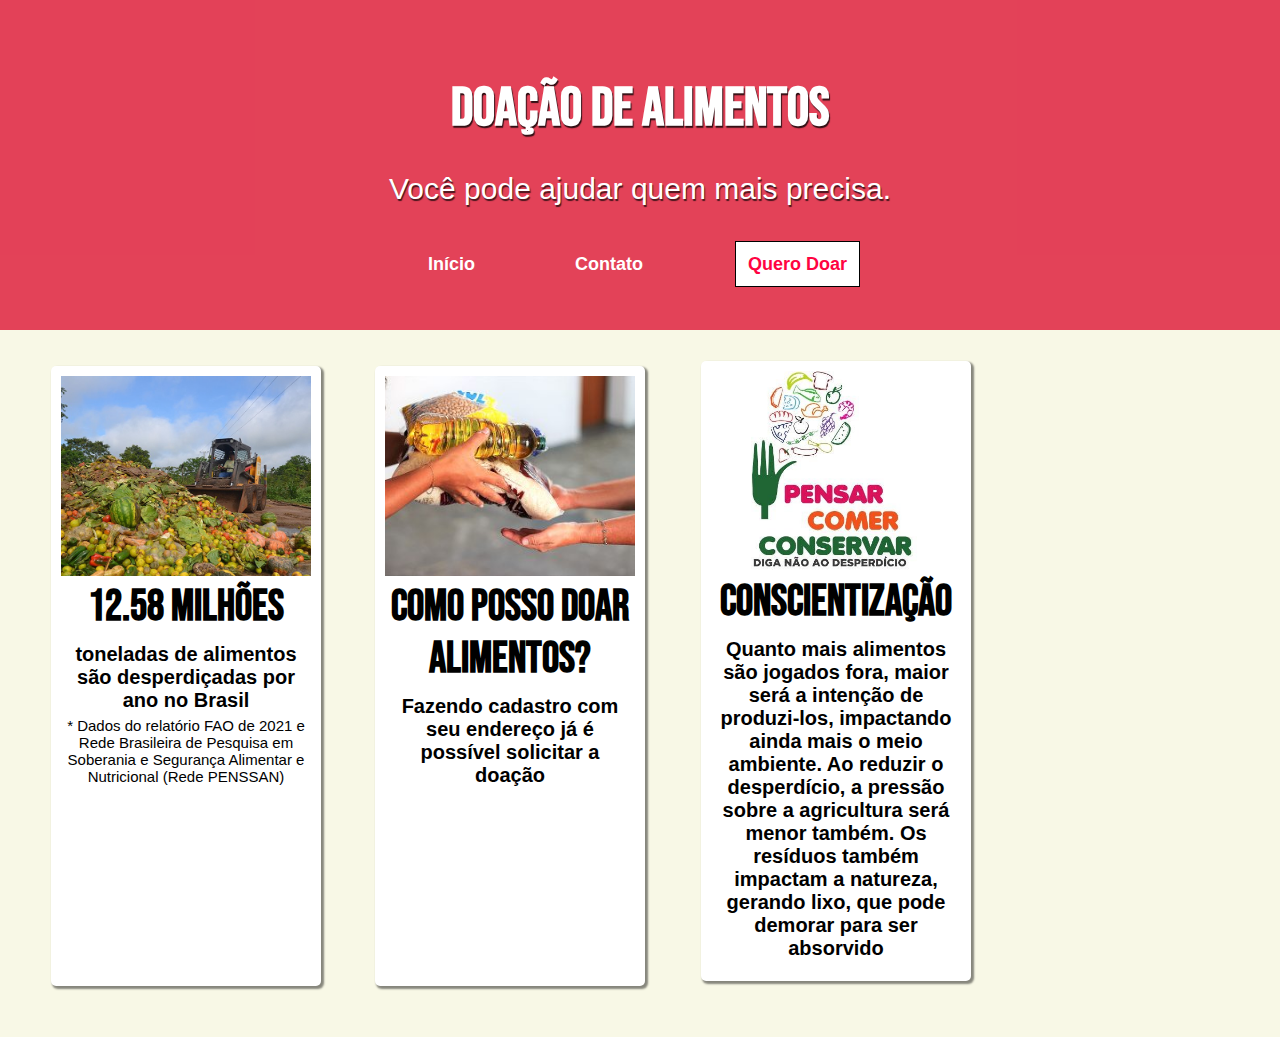
<file: index.html>
<!DOCTYPE html>
<html lang="pt-br">
<head>
    <meta charset="UTF-8">
    <meta name="viewport" content="width=device-width, initial-scale=1.0">
    <link rel="stylesheet" href="estilos/style.css">
    <link rel="stylesheet" href="estilos/media-query.css">
    <link rel="stylesheet" href="estilos/mediaquerycelular.css">
    <title>Doação de alimentos</title>
</head>
<body>

    <header>
        <h1>Doação de alimentos</h1>
        <p>Você pode ajudar quem mais precisa.</p>
         <menu>
        <a href="index.html" target="_self">Início</a>
       
        <a href="contato/index.html" target="_self">Contato</a>
        <a id="querodoar" href="pag02/index.html" target="_self">Quero Doar</a>
    </menu>
    </header>

   
    

    <main>

        
        <section class="um">
            <aside id="primeira">
                <div id="primeiraimagem">
                    
                </div>
                <h3>12.58 milhões</h3>
                <p>toneladas de alimentos são desperdiçadas por ano no Brasil </p>
                <p id="paragrafo">* Dados do relatório FAO de 2021 e Rede Brasileira de Pesquisa em Soberania e Segurança Alimentar e Nutricional (Rede PENSSAN)</p>
            </aside>

            <aside id="segunda">
                <div id="segundaimagem">

                </div>
                <h3>Como posso doar alimentos? </h3>
                <p>Fazendo cadastro com seu endereço já é possível solicitar a doação </p>
                

               
            </aside>

           <aside id="terceira">
                <div id="terceiraimagem">

                    
                </div>
                <h3>Conscientização</h3>
                <p id="paragrafo3">Quanto mais alimentos são jogados fora, maior será a intenção de produzi-los, impactando ainda mais o meio ambiente. Ao reduzir o desperdício, a pressão sobre a agricultura será menor também.
                    Os resíduos também impactam a natureza, gerando lixo, que pode demorar para ser absorvido

                    </p>

            </aside>

        </section>
                    

        
       </main>

</body>
</html>
</file>
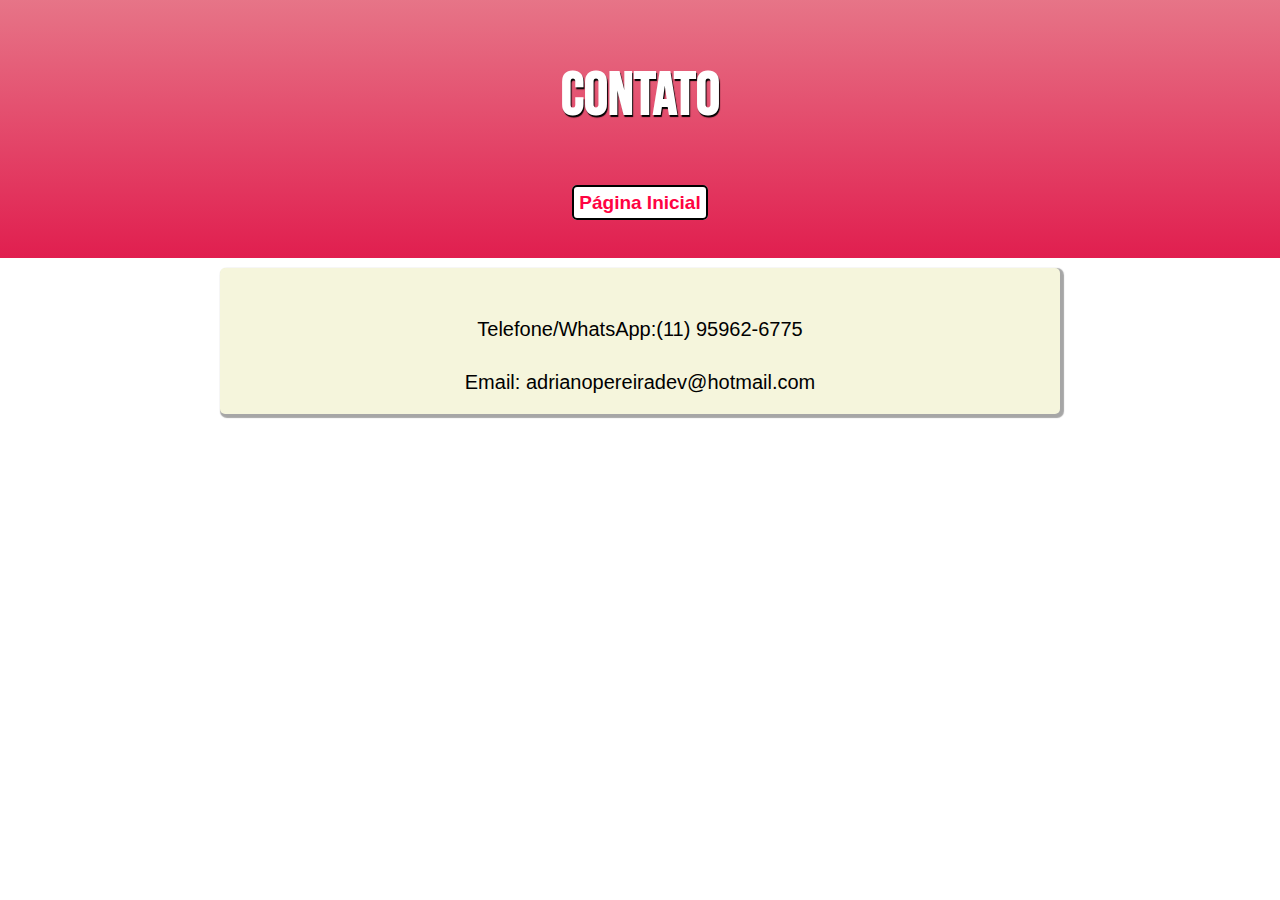
<file: contato/index.html>
<!DOCTYPE html>
<html lang="pt-br">
<head>
    <meta charset="UTF-8">
    <meta name="viewport" content="width=device-width, initial-scale=1.0">
    <title>Contato</title>
    <link rel="stylesheet" href="style.css">
    

      
</head>
<body>

    <header>

        <h1>Contato</h1>

<menu>
        <a href="../index.html" rel="prev">Página Inicial</a>
        
    </menu>
    </header>
    

    <main>

        
            <article>
                <p class="paragrafo">Telefone/WhatsApp:(11) 95962-6775</p>
                <p class="paragrafo">Email: adrianopereiradev@hotmail.com</p>
            </article>
        

    </main>
    
</body>
</html>
</file>
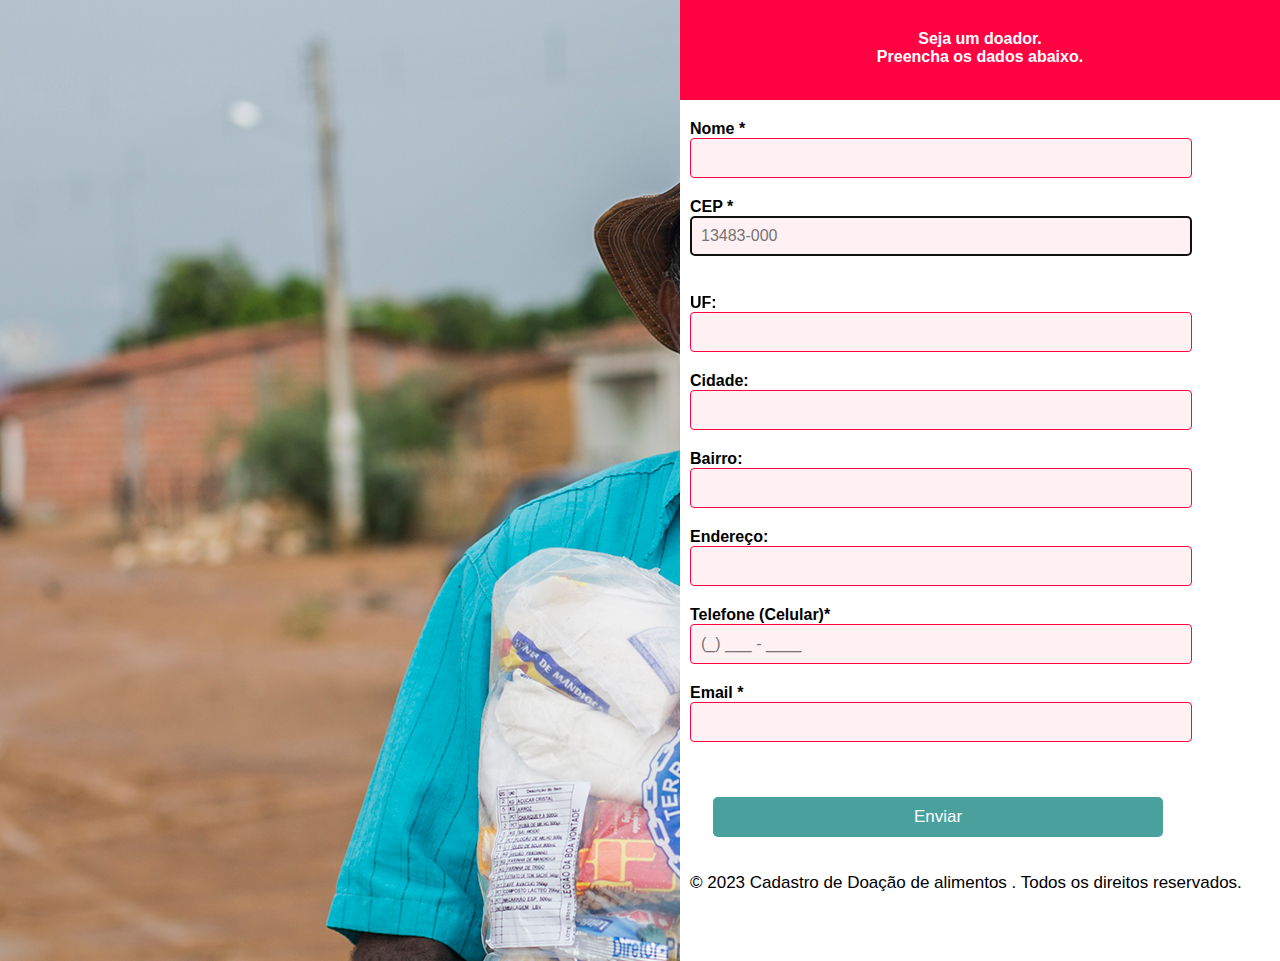
<file: pag02/index.html>
<!DOCTYPE html>
<html lang="pt-br">
<head>
    <meta charset="UTF-8">
    <meta name="viewport" content="width=device-width, initial-scale=1.0">
    <title>Doação de alimentos</title>
    <link rel="stylesheet" href="pag02.css">
	<link rel="stylesheet" href="media-query.css">
</head>
<body>
    <header>
            
    </header>

    

    <main>

        <section id="cadastro">

            <div id="imagem">

            </div>

            <div>
                <form action="cadastro.php">

                    <div id="doador"> <p>
                        Seja um doador. <br>
                        Preencha os dados abaixo.
                    </p></div>

                    <div class="campoum">
                        <label for="inome">Nome * </label>
                        <input type="text" name="nome" id="inome">
                    </div>
                    <div class="campodois">

                        <label for="cep">CEP *</label> <input type="text" id="cep" maxlength="9" placeholder="13483-000" autofocus><br><br>
			<label for="uf">UF:</label> <input type="text" id="uf"><br>
			<label for="cidade">Cidade:</label> <input type="text" id="cidade"><br>
			<label for="bairro">Bairro:</label> <input type="text" id="bairro"><br>
			<label for="endereco">Endereço:</label> <input type="text" id="endereco">
		</form>
		<script src="https://code.jquery.com/jquery-3.0.0.min.js"></script>
		<script>
			/*
			 * Para efeito de demonstração, o JavaScript foi
			 * incorporado no arquivo HTML.
			 * O ideal é que você faça em um arquivo ".js" separado. Para mais informações
			 * visite o endereço https://developer.yahoo.com/performance/rules.html#external
			 */
			
			// Registra o evento blur do campo "cep", ou seja, a pesquisa será feita
			// quando o usuário sair do campo "cep"
			$("#cep").blur(function(){
				// Remove tudo o que não é número para fazer a pesquisa
				var cep = this.value.replace(/[^0-9]/, "");
				
				// Validação do CEP; caso o CEP não possua 8 números, então cancela
				// a consulta
				if(cep.length != 8){
					return false;
				}
				
				// A url de pesquisa consiste no endereço do webservice + o cep que
				// o usuário informou + o tipo de retorno desejado (entre "json",
				// "jsonp", "xml", "piped" ou "querty")
				var url = "https://viacep.com.br/ws/"+cep+"/json/";
				
				// Faz a pesquisa do CEP, tratando o retorno com try/catch para que
				// caso ocorra algum erro (o cep pode não existir, por exemplo) a
				// usabilidade não seja afetada, assim o usuário pode continuar//
				// preenchendo os campos normalmente
				$.getJSON(url, function(dadosRetorno){
					try{
						// Preenche os campos de acordo com o retorno da pesquisa
						$("#endereco").val(dadosRetorno.logradouro);
						$("#bairro").val(dadosRetorno.bairro);
						$("#cidade").val(dadosRetorno.localidade);
						$("#uf").val(dadosRetorno.uf);
					}catch(ex){}
				});
			});
		</script>
                        

                </div>


                    <div class="campotres">
                        <label for="itel">Telefone (Celular)*</label>
                        <input type="tel" name="tel" id="itel"
                        autocomplete="tel" required pattern="^\(\d{2}\)\d{4,5}-\d{4}$" placeholder="(_) ___ - ____">
                    </div>
                    <div class="campoquatro">
                        <label for="iemail">Email * </label>
                        <input type="email" name="email" id="iemail">
                    </div>

					<div class="enviar">
						<input type="submit" value="Enviar">
					</div>
					<br>
					<br>

					<p id="ultimoparagrafo">
						&copy; 2023	Cadastro de Doação de alimentos . Todos os direitos reservados.
					</p>
            
            
                </form>
            
            
            </div>
        </section>
    </main>

    
</body>
</html>
</file>
<file: estilos/style.css>
@charset "UTF-8";


@import url('https://fonts.googleapis.com/css2?family=Bebas+Neue&display=swap');


:root {
    --fonte-bebas:'Bebas Neue', sans-serif;
    --fonte-padão:'system-ui, -apple-system, BlinkMacSystemFont, 'Segoe UI', Roboto, Oxygen, Ubuntu, Cantarell, 'Open Sans', 'Helvetica Neue', sans-serif';
    --fonte-arial: Arial, Helvetica, sans-serif;

    --corrosa:rgb(255, 3, 66);
}


 *{
    margin: 0px;
    padding: 0px;
 }

 body {
    min-width: 200px;
    
    
 }

 header {
    padding: 40px;
   background-color: rgba(221, 14, 48, 0.781);   
   height: 250px;
  
    
 }
    
 section {
   margin-left: 150px;
   margin-top: 40px;
 }
    

 header > h1 {
    font-family: var(--fonte-bebas);
     text-align: center;
     color: rgb(255, 255, 255);
     font-size: 55px;
     text-shadow: 1px 2px 1px rgba(2, 2, 2, 0.795);
     margin: auto;
     padding: 5px;
    max-width:505px;
     padding-top: 35px;
         
       
   }

   header p {
      font-family: var(--fonte-arial);
     text-align: center;
     color: rgb(255, 255, 255);
     font-size: 30px;
     text-shadow: 1px 2px 1px rgba(2, 2, 2, 0.685);
     margin: auto;
     padding: 45px;
    max-width:505px;
     height: 67px;
     margin-top: -20px;
   }


 menu {
    text-align: center;
    margin: -30px;
   
    
 }

 menu > a  { 
    
     
   padding: 8px;
   text-decoration: none;
   color: white;
   margin: 40px;
   
   font-family:var(--fonte-arial);
   font-size: 18px;
   font-weight: bold;
   
     
     
     
 }

#querodoar {
   background-color: white;
   color: var(--corrosa);
   padding: 12px;
   border: 1px solid black;
   text-decoration: none;
}





.um {
   padding: 35px;
   display: inline-flex;
}


 a:hover {

        text-decoration: underline;
 }   
    
     
section h2 {
    font-family: var(--fonte-bebas);
    font-size: 30px;
    color: var(--corrosa);
    text-shadow: 1px black;

}


#paragrafo {
 
  font-size: 15px;
  font-weight: normal;
  padding-top: 25px;

}

 




 



 #primeiraimagem {
 
   background-image: url(../imagens/imagem_materia.jpg);
   background-repeat: no-repeat;
   background-position: center;
   background-size: cover;
   height: 400px;
   width: 450px;
   

}

#segundaimagem {

   background-image: url(../imagens/materia-dia.jpg);
   height: 400px;
   width: 450px;
   background-position: center;
   background-repeat: no-repeat;
   background-size: cover;


}

#terceiraimagem {

   background-image: url(../imagens/desperdicio.jpeg);
   height: 400px;
   width: 450px;
   background-position: center;
   background-repeat: no-repeat;
   background-size: contain;
}




aside#primeira:hover >h3 {

   background-color: var(--corrosa);
   color: white;
   
}
   
aside#primeira:hover >p {

   background-color: var(--corrosa);
   color: white;
}
   

aside#primeira:hover {
   background-color: var(--corrosa);
  
   
}

   



 aside#primeira {
   padding: 10px;
   width: 450px;
   height: 600px;
   border-radius: 5px;
   box-shadow: 2px 2px 2px 1px  rgba(0, 0, 0, 0.459);
   margin-bottom: -20px;
   
   
   
 }





 

 aside#segunda  {
   background-color: rgb(255, 255, 255);
   padding: 10px;
   width: 450px;
   height: 600px;
   margin-left: 70px;
   box-shadow: 2px 2px 2px 1px  rgba(0, 0, 0, 0.459);
   border-radius: 5px;
   
   margin-bottom: -20px;

   
   
 }



 
 aside#terceira {
   background-color: rgb(255, 255, 255);
   padding: 10px;
   width: 450px;
   height: 600px;
   margin-left: 60px;
   box-shadow: 2px 2px 2px 1px  rgba(0, 0, 0, 0.459);
   border-radius: 5px;

   margin-bottom: -20px;

}

aside#segunda:hover > #doar {

   background-color: white;
   color: var(--corrosa);
}

 aside#segunda:hover {
   background-color: var(--corrosa);
 }

aside#segunda:hover >h3 {

   background-color: var(--corrosa);
   color: white;
   
}
   
aside#segunda:hover >p {

   background-color: var(--corrosa);
   color: white;
}


aside#terceira:hover >h3 {

   background-color: var(--corrosa);
   color: white;
   
}
   
aside#terceira:hover >p {

   background-color: var(--corrosa);
   color: white;
}
   

aside#terceira:hover {
   background-color: var(--corrosa);
  
   
}


 aside h3 {


   color: rgb(0, 0, 0);
   font-size: 43px;
   font-family: var(--fonte-bebas);
   padding-top: 30px;
   text-align: center;
   padding-top: 5px;

 }

 aside p {
   font-weight: bold;
   color: rgb(0, 0, 0);
   font-size: 20px;
   font-family: var(--fonte-arial);
   text-align: center;
   padding-top: 10px;
   
 }
</file>
<file: estilos/media-query.css>
@charset "UTF-8";


:root {
    --fonte-bebas:'Bebas Neue', sans-serif;
    --fonte-padão:'system-ui, -apple-system, BlinkMacSystemFont, 'Segoe UI', Roboto, Oxygen, Ubuntu, Cantarell, 'Open Sans', 'Helvetica Neue', sans-serif';
    --fonte-arial: Arial, Helvetica, sans-serif;

    --corrosa:rgb(255, 3, 66);
}

@media screen and (min-width : 250px) and (max-width: 500px) {


    body {
        background-color: rgba(245, 245, 220, 0.705);
    }

    header {
        padding: 40px;
       background-color: rgba(221, 14, 48, 0.781);   
       height: 250px;
      
        
     }

     section {
        margin-top: 40px;
      }

      menu > a  { 

        padding: 8px;
        text-decoration: none;
        color: white;
        margin: 40px;
        
        font-family:var(--fonte-arial);
        font-size: 18px;
        font-weight: bold;
      
       
             
    }

    menu > a:hover {

        
        
    }

    #paragrafo {
 
        font-size: 15px;
        font-weight: normal;
        padding-top: 5px;
      
      }

      .um {
        padding:  1px;
        display: block;
        
       

        
        
     }

      #primeiraimagem {
        
        background-image: url(../imagens/imagem_materia.jpg);
        background-repeat: no-repeat;
        background-position: center;
        background-size: cover;
        height: 300px;
        width: 350px;
        
     
     }
     #segundaimagem {
        background-image: url(../imagens/materia-dia.jpg);
        height: 300px;
        width: 350px;
        background-position: center;
        background-repeat: no-repeat;
        background-size: cover;
     
     
     }

     #terceiraimagem {

        background-image: url(../imagens/desperdicio.jpeg);
        height: 300px;
        width: 350px;
        background-position: center;
        background-repeat: no-repeat;
        background-size: contain;
     }


     aside#primeira {
        
      
        display: inline-block;
        padding: 10px;
        width: 350px;
        height: 500px;
        border-radius: 5px;
        box-shadow: 2px 2px 2px 1px  rgba(0, 0, 0, 0.459);
        margin-left: -100px;
                
      }


      aside#segunda {
        
        display: inline-block;
      background-color: rgb(255, 255, 255);
        padding: 10px;
        width: 350px;
        height: 500px;
        margin-left: 50px;
        margin-top: 54px;
        box-shadow: 2px 2px 2px 1px  rgba(0, 0, 0, 0.459);
        border-radius: 5px;
        margin-left: -100px;
        margin-top: 55px;
        
              
        
      }

      aside#terceira {

        display: inline-block;
       background-color: rgb(255, 255, 255);
        padding: 10px;
        width: 350px;
        height: 500px;
        margin-left: 60px;
        box-shadow: 2px 2px 2px 1px  rgba(0, 0, 0, 0.459);
        border-radius: 5px;
        
        margin: auto;
        margin-top: 54px;
        margin-bottom: 55px;
        margin-left: -100px;
        

        
     
    
     
     }
     
     
}


@media screen and (min-width : 500px) and (max-width: 1202px) {


  body {
      background-color: rgba(245, 245, 220, 0.705);
     
  }

  header {
      padding: 40px;
     background-color: rgba(221, 14, 48, 0.781);   
     height: 250px;
    
      
   }

   section {
      margin-top: 40px;
    }

    menu > a  { 

      
           
  }

  menu > a:hover {

     
      
  }

  #paragrafo {

      font-size: 15px;
      font-weight: normal;
      padding-top: 5px;
    
    }

    .um {
      padding:  1px;
      display: block;
     

      
      
   }

    #primeiraimagem {
      
      background-image: url(../imagens/imagem_materia.jpg);
      background-repeat: no-repeat;
      background-position: center;
      background-size: cover;
      height: 200px;
      width: 250px;
      
   
   }
   #segundaimagem {
      background-image: url(../imagens/materia-dia.jpg);
      height: 200px;
      width: 250px;
      background-position: center;
      background-repeat: no-repeat;
      background-size: cover;
   
   
   }

   #terceiraimagem {

      background-image: url(../imagens/desperdicio.jpeg);
      height: 200px;
      width: 250px;
      background-position: center;
      background-repeat: no-repeat;
      background-size: contain;
   }


   aside#primeira {
      
    background-color: white;
      display:  inline-block;
      padding: 10px;
      width: 250px;
      height: 602px;
      border-radius: 5px;
      box-shadow: 2px 2px 2px 1px  rgba(0, 0, 0, 0.459);
      margin-left: -100px;
      
      
              
    }


    aside#segunda {
      
      display: inline-block;
    background-color: rgb(255, 255, 255);
      padding: 10px;
      width: 250px;
      height: 604px;
      margin-left: 50px;
      box-shadow: 2px 2px 2px 1px  rgba(0, 0, 0, 0.459);
      border-radius: 5px;
      
      margin-top: 50px;
      
      
            
      
    }

    aside#terceira {

      display: block;
     background-color: rgb(255, 255, 255);
      padding: 10px;
      width: 250px;
      height: 602px;
      margin-left: 60px;
      box-shadow: 2px 2px 2px 1px  rgba(0, 0, 0, 0.459);
      border-radius: 5px;
      margin: auto;
      margin-top: 100px;

      margin-left: -100px;
      margin-bottom: 55px;

      
   
  
   
   }
   
   
}





@media screen and (min-width : 1201px) and (max-width:1500px)  {


  body {
      background-color: rgba(245, 245, 220, 0.705);
  }

  header {
      padding: 40px;
     background-color: rgba(221, 14, 48, 0.781);   
     height: 250px;
    
      
   }

   section {
      margin-top: 40px;
    }

    menu > a  { 

     
           
  }

  menu > a:hover {

      
      
  }

  #paragrafo {

      font-size: 15px;
      font-weight: normal;
      padding-top: 5px;
    
    }

    .um {
      padding:  1px;
      display: block;
     
      
     

      
      
   }

   section h2 {
    font-family: var(--fonte-bebas);
    font-size: 20px;
    color: var(--corrosa);
    text-shadow: 1px black;

}


    #primeiraimagem {
      
      background-image: url(../imagens/imagem_materia.jpg);
      background-repeat: no-repeat;
      background-position: center;
      background-size: cover;
      height: 200px;
      width: 250px;
      
   
   }
   #segundaimagem {
      background-image: url(../imagens/materia-dia.jpg);
      height: 200px;
      width: 250px;
      background-position: center;
      background-repeat: no-repeat;
      background-size: cover;
   
   
   }

   #terceiraimagem {

      background-image: url(../imagens/desperdicio.jpeg);
      height: 200px;
      width: 250px;
      background-position: center;
      background-repeat: no-repeat;
      background-size: contain;
   }


   aside#primeira {
      
 background-color: white;
      display:  inline-block;
      padding: 10px;
      width: 250px;
      height: 600px;
      border-radius: 5px;
      box-shadow: 2px 2px 2px 1px  rgba(0, 0, 0, 0.459);
      margin-left: -100px;
      margin-top: -5px;
      


                   
    }


    aside#segunda {
      
      display: inline-block;
    background-color: rgb(255, 255, 255);
      padding: 10px;
      width: 250px;
      height: 600px;
      margin-left: 50px;
      box-shadow: 2px 2px 2px 1px  rgba(0, 0, 0, 0.459);
      border-radius: 5px;
      margin-top: -55px;
      
      
            
      
    }

    aside#terceira {

      display: block;
     background-color: rgb(255, 255, 255);
      padding: 10px;
      width: 250px;
      height: 600px;
      
      margin-left: 550px;
      box-shadow: 2px 2px 2px 1px  rgba(0, 0, 0, 0.459);
      border-radius: 5px;
      
      margin-top: -605px;

      margin-bottom: 55px;

      
     

     
      

      

      
     

      
   
  
   
   }
   
   
}


  
@media screen and (min-width :1501px) and (max-width:1900px)  {

  body {
    background-color: rgb(245, 245, 220, 0.705);
  }

#primeiraimagem {
 
  background-image: url(../imagens/imagem_materia.jpg);
  background-repeat: no-repeat;
  background-position: center;
  background-size: cover;
  height: 350px;
  width: 400px;
  

}

#segundaimagem {

  background-image: url(../imagens/materia-dia.jpg);
  height: 350px;
  width: 400px;
  background-position: center;
  background-repeat: no-repeat;
  background-size: cover;


}

#terceiraimagem {

  background-image: url(../imagens/desperdicio.jpeg);
  height: 350px;
  width: 400px;
  background-position: center;
  background-repeat: no-repeat;
  background-size: contain;
}

aside#primeira {
  background-color: white;
   margin-left: -85px;
  padding: 10px;
  width: 400px;
  height: 600px;
  border-radius: 5px;
  box-shadow: 2px 2px 2px 1px  rgba(0, 0, 0, 0.459);
  margin-bottom: -20px;
  
  
  
}







aside#segunda  {

  display: block;
  background-color: rgb(255, 255, 255);
  padding: 10px;
  width: 400px;
  height: 600px;
  margin-left: 400px;
  box-shadow: 2px 2px 2px 1px  rgba(0, 0, 0, 0.459);
  border-radius: 5px;
  margin-top: -622px;
  
  margin-bottom: 3px;

  
  
}




aside#terceira {

  display: block;
  background-color: rgb(255, 255, 255);
  padding: 10px;
  width: 400px;
  height: 600px;
  margin-left: 900px;
  box-shadow: 2px 2px 2px 1px  rgba(0, 0, 0, 0.459);
  border-radius: 5px;
  margin-top: -620px;
  margin-bottom: 50px;

 

}


.um {
  padding:  1px;
  display:  block;


}

}


@media screen and (min-width :1902px)  {

 
  body {
    background-color: rgba(245, 245, 220, 0.705);
  }

  #primeiraimagem {
   
    background-image: url(../imagens/imagem_materia.jpg);
    background-repeat: no-repeat;
    background-position: center;
    background-size: cover;
    height: 350px;
    width: 400px;
    
  
  }
  
  #segundaimagem {
  
    background-image: url(../imagens/materia-dia.jpg);
    height: 350px;
    width: 400px;
    background-position: center;
    background-repeat: no-repeat;
    background-size: cover;
  
  
  }
  
  #terceiraimagem {
  
    background-image: url(../imagens/desperdicio.jpeg);
    height: 350px;
    width: 400px;
    background-position: center;
    background-repeat: no-repeat;
    background-size: contain;
  }
  
  aside#primeira {

    background-color: white;
     margin-left: -5px;
    padding: 10px;
    width: 400px;
    height: 600px;
    border-radius: 5px;
    box-shadow: 2px 2px 2px 1px  rgba(0, 0, 0, 0.459);
    margin-bottom: -20px;
    
    
    
  }
  
  
  
  
  
  
  
  aside#segunda  {
  
    display: block;
    background-color: rgb(255, 255, 255);
    padding: 10px;
    width: 400px;
    height: 600px;
    margin-left: 550px;
    box-shadow: 2px 2px 2px 1px  rgba(0, 0, 0, 0.459);
    border-radius: 5px;
    margin-top: -622px;
    
    margin-bottom: 3px;
  
    
    
  }
  
  
  
  
  aside#terceira {
  
    display: block;
    background-color: rgb(255, 255, 255);
    padding: 10px;
    width: 400px;
    height: 600px;
    margin-left: 1100px;
    box-shadow: 2px 2px 2px 1px  rgba(0, 0, 0, 0.459);
    border-radius: 5px;
    margin-top: -620px;
    margin-bottom: 50px;
  
   
  
  }
  
  
  .um {
    padding:  1px;
    display:  block;
  
  
  }
  
  }
</file>
<file: estilos/mediaquerycelular.css>
@charset "UTF-8";


:root {
    --fonte-bebas:'Bebas Neue', sans-serif;
    --fonte-padão:'system-ui, -apple-system, BlinkMacSystemFont, 'Segoe UI', Roboto, Oxygen, Ubuntu, Cantarell, 'Open Sans', 'Helvetica Neue', sans-serif';
    --fonte-arial: Arial, Helvetica, sans-serif;

    --corrosa:rgb(255, 3, 66);
}

@media screen and (min-width : 200px) and (max-width: 700px) {


    body {
        background-color: rgba(245, 245, 220, 0.705);
    }

    header {
        padding: 30px;
       background-color: rgba(221, 14, 48, 0.781);   
       height: 550px;
      
        

     }

     header p {
        font-family: var(--fonte-arial);
       text-align: center;
       color: rgb(255, 255, 255);
       font-size: 25px;
       text-shadow: 1px 2px 1px rgba(2, 2, 2, 0.685);
       margin: auto;
       padding: 60px;
      
       height: 67px;
       margin-top: -30px;
     }

     section {
        margin-top: 40px;
      }

      menu > a  { 


        display: block;
        
             
    }

    #querodoar {
      background-color: white;
      color: var(--corrosa);
      padding: 12px;
      border: 1px solid black;
      text-decoration: none;
   }

    menu > a:hover {

        
        
    }

    #paragrafo {
 
        font-size: 15px;
        font-weight: normal;
        padding-top: 5px;
      
      }

      .um {
        padding:  1px;
        display: block;
       

        
        
     }

      #primeiraimagem {
        
        background-image: url(../imagens/imagem_materia.jpg);
        background-repeat: no-repeat;
        background-position: center;
        background-size: cover;
        height: 300px;
        width: 200px;
        
     
     }
     #segundaimagem {
        background-image: url(../imagens/materia-dia.jpg);
        height: 300px;
        width: 200px;
        background-position: center;
        background-repeat: no-repeat;
        background-size: cover;
     
     
     }

     #terceiraimagem {

        background-image: url(../imagens/desperdicio.jpeg);
        height: 300px;
        width: 200px;
        background-position: center;
        background-repeat: no-repeat;
        background-size: contain;
     }


     aside#primeira {
        
      background-color: white;
        display: block;
        padding: 10px;
        width: 200px;
        height: 600px;
        border-radius: 5px;
        box-shadow: 2px 2px 2px 1px  rgba(0, 0, 0, 0.459);
        margin-left: -100px;

        
                
      }


      aside#segunda {
        
        display: block;
      background-color: rgb(255, 255, 255);
        padding: 10px;
        width: 200px;
        height: 600px;
        margin-left: 50px;
        margin-top: 54px;
        box-shadow: 2px 2px 2px 1px  rgba(0, 0, 0, 0.459);
        border-radius: 5px;
        margin-left: -100px;
        margin-top: 55px;
                      
        
      }

      aside#terceira {

        display: block;
       background-color: rgb(255, 255, 255);
        padding: 10px;
        width: 200px;
        height: 600px;
        margin-left: 60px;
        box-shadow: 2px 2px 2px 1px  rgba(0, 0, 0, 0.459);
        border-radius: 5px;
        margin: auto;
        margin-top: 54px;
        margin-bottom: 55px;
        margin-left: -100px;

        
     
    
     
     }
     
     aside h3 {


        color: rgb(0, 0, 0);
        font-size: 35px;
        font-family: var(--fonte-bebas);
        padding-top: 30px;
        text-align: center;
        padding-top: 5px;
     
      }
     
      aside p {
        font-weight: bold;
        color: rgb(0, 0, 0);
        font-size: 15px;
        font-family: var(--fonte-arial);
        text-align: center;
        padding-top: 10px;
        
      }
     
      #paragrafo {
 
        font-size: 12px;
        font-weight: normal;
        padding-top: 25px;
      
      }

      #paragrafo3 {

        font-size:15px;
      }
}
</file>
<file: contato/style.css>
@charset "UTF-8";


@import url('https://fonts.googleapis.com/css2?family=Bebas+Neue&display=swap');

     :root {
    --fonte-bebas:'Bebas Neue', sans-serif;
    --fonte-padão:'system-ui, -apple-system, BlinkMacSystemFont, 'Segoe UI', Roboto, Oxygen, Ubuntu, Cantarell, 'Open Sans', 'Helvetica Neue', sans-serif';
    --fonte-arial: Arial, Helvetica, sans-serif;

    --corrosa:rgb(255, 3, 66);
}
        
        *{
            margin: 0px;
            padding: 0px;
        }

                         

        header {

            text-align: center;
            font-family: var(--fonte-bebas);
            font-size: 30px;
            background-image: linear-gradient(to top , rgba(221, 5, 59, 0.897), rgba(211, 6, 40, 0.555));
            color: white;
            text-shadow: 1px 2px 1px black;
            min-height: 200px;
            margin: auto;
            
        }

        header h1 {
         padding-top: 60px;
        }

        menu {

            margin-top: 50px;
            padding-bottom: 40px;
        }

        menu a {
           color: var(--corrosa);
            text-decoration: none;
            font-size: 19px;
            background-color: white;
            padding: 5px;
            border-radius: 5px;
            font-family: var(--fonte-arial);
            text-shadow: none;
            font-weight: bolder;
            border: 2px solid black;
            
        }

        menu a:hover {
            background-color: rgba(0, 0, 0, 0.836);
            color: white;
            
        }

            main {

                min-width: 200px;
                max-width: 800px;
                padding: 20px;

                             
                background-color: beige;
                                text-align: center;
                margin: auto;
                border-radius: 5px;
                box-shadow: 2px 2px 1px 2px rgba(0, 0, 0, 0.349);
                margin-top: 10px;

            }

           

            article  p {
                font-family: var(--fonte-arial);
                font-size: 20px;
                padding-top: 30px;
            }
</file>
<file: pag02/pag02.css>
@charset "UTF-8";

@import url('https://fonts.googleapis.com/css2?family=Bebas+Neue&display=swap');

*{
    margin: 0px;
    padding: 0px;


}

:root {
    --fonte-bebas:'Bebas Neue', sans-serif;
    --fonte-padão:'system-ui, -apple-system, BlinkMacSystemFont, 'Segoe UI', Roboto, Oxygen, Ubuntu, Cantarell, 'Open Sans', 'Helvetica Neue', sans-serif';
    --fonte-arial: Arial, Helvetica, sans-serif;

    --corrosa:rgb(255, 3, 66);
}


body, html {
    height: 100vh;
    width: 100vw;
    background-image: url(../imagens/doar2.jpg);
    background-repeat: no-repeat;
    background-position:
    background-size: cover;
    background-attachment: fixed;
    

    

}




main {
    height: 100vh;
    width: 100vw;
}

section#cadastro {

     overflow: hidden; 
    position: absolute;
    right: 0%;
    background-color: white;
    width: 600px;
    height: 961px;
    border: 0px solid rgba(255, 255, 255, 0);
    
    
}

#doador {
    background-color: var(--corrosa);
    height: 100px;
    color: white;
   font-family: var(--fonte-arial);
   font-weight: bold;
   font-size: 16px;
}

#doador > p{

    text-align: center;
    padding-top: 30px;
}


div.campoum > label {
    margin-left: 10px;
    display: block;
    padding-top: 20px;
    font-size: 16px;
    font-family: var(--fonte-arial);
    font-weight: bold;
    

}

div.campoum > input {
    margin-left: 10px;
    font-size: 1em;
    height: 100%;
    border-radius: 4px;
    padding: 10px;
    width: 80%;
    border: 1px solid var(--corrosa);
    background-color: rgba(255, 192, 203, 0.233);

}

div.campodois > label {

    margin-left: 10px;
    display: block;
    padding-top: 20px;
    font-size: 16px;
    font-family: var(--fonte-arial);
    font-weight: bold;
    

}




div.campodois > input {
    margin-left: 10px;

    font-size: 1em;
    height: 100%;
    border-radius: 4px;
    padding: 10px;
    width: 80%;
    border: 1px solid var(--corrosa);
    background-color: rgba(255, 192, 203, 0.233);
}

div.campotres > label {

    margin-left: 10px;
    display: block;
    padding-top: 20px;
    font-size: 16px;
    font-family: var(--fonte-arial);
    font-weight: bold;
}


div.campotres > input  {

    margin-left: 10px;

    font-size: 1em;
    height: 100%;
    border-radius: 4px;
    padding: 10px;
    width: 80%;
    border: 1px solid var(--corrosa);
    background-color: rgba(255, 192, 203, 0.233);
}


div.campoquatro > label {

    margin-left: 10px;
    display: block;
    padding-top: 20px;
    font-size: 16px;
    font-family: var(--fonte-arial);
    font-weight: bold;

}

div.campoquatro > input {

    margin-left: 10px;
    font-size: 1em;
    height: 100%;
    border-radius: 4px;
    padding: 10px;
    width: 80%;
    border: 1px solid var(--corrosa);
    background-color: rgba(255, 192, 203, 0.233);
}

div > input[type=submit] {

    display: block;
        font-size: 17px;
        width: 75%;
        height: 40px;
        background-color: #49a09d;
        color: white;
        border: none;
        border-radius: 5px;
        margin-top: 55px;
        margin-left: 33px;
    }

    div > input[type=submit]:hover {
        background-color: #2ecfcaa9;
        color: azure;
        cursor: pointer;

    }

    #ultimoparagrafo {

        margin-left: 10px;
    font-size: 17px;
    font-family: Arial, Helvetica, sans-serif;
    }
</file>
<file: pag02/media-query.css>
@charset "UTF-8";

@media  screen and (min-width: 200px ) and (max-width:1020px) {
    
   section#cadastro {

       right: 10%;
       top: 5%;
      width: 80vw;
      height: 780px;
      
   }
   
   #doador {
      background-color: var(--corrosa);
      height: 100px;
      color: white;
     font-family: var(--fonte-arial);
     font-weight: bold;
     font-size: 17px;
   }
   
   #doador > p{
   
      text-align: center;
      padding-top: 30px;
   }
   
   
   div.campoum > label {
      margin-left: 10px;
      display: block;
      padding-top: 20px;
      font-size: 14px;
      font-family: var(--fonte-arial);
      font-weight: bold;
      
   
   }
   
   div.campoum > input {
      margin-left: 10px;
      font-size: 1em;
      height: 100%;
      border-radius: 4px;
      padding: 2px;
      width: 70%;
      border: 1px solid var(--corrosa);
      background-color: rgba(255, 192, 203, 0.233);
   
   }
   
   div.campodois > label {
   
      margin-left: 10px;
      display: block;
      padding-top: 20px;
      font-size: 13px;
      font-family: var(--fonte-arial);
      font-weight: bold;
      
   
   }
   
   
   
   
   div.campodois > input {
      margin-left: 10px;
   
      font-size: 1em;
      height: 100%;
      border-radius: 4px;
      padding: 2px;
      width: 70%;
      border: 1px solid var(--corrosa);
      background-color: rgba(255, 192, 203, 0.233);
   }
   
   div.campotres > label {
   
      margin-left: 10px;
      display: block;
      padding-top: 20px;
      font-size: 13px;
      font-family: var(--fonte-arial);
      font-weight: bold;
   }
   
   
   div.campotres > input  {
   
      margin-left: 10px;
   
      font-size: 1em;
      height: 100%;
      border-radius: 4px;
      padding: 2px;
      width: 70%;
      border: 1px solid var(--corrosa);
      background-color: rgba(255, 192, 203, 0.233);
   }
   
   
   div.campoquatro > label {
   
      margin-left: 10px;
      display: block;
      padding-top: 20px;
      font-size: 13px;
      font-family: var(--fonte-arial);
      font-weight: bold;
   
   }
   
   div.campoquatro > input {
   
      margin-left: 10px;
      font-size: 1em;
      height: 100%;
      border-radius: 4px;
      padding: 2px;
      width: 70%;
      border: 1px solid var(--corrosa);
      background-color: rgba(255, 192, 203, 0.233);
   }
   
   div > input[type=submit] {
   
      display: block;
          font-size: 17px;
          width: 75%;
          height: 40px;
          background-color: #49a09d;
          color: white;
          border: none;
          border-radius: 5px;
          margin-top: 55px;
          margin-left: 33px;
      }
   
      div > input[type=submit]:hover {
          background-color: #2ecfcaa9;
          color: azure;
          cursor: pointer;
   
      }
   


}
</file>
